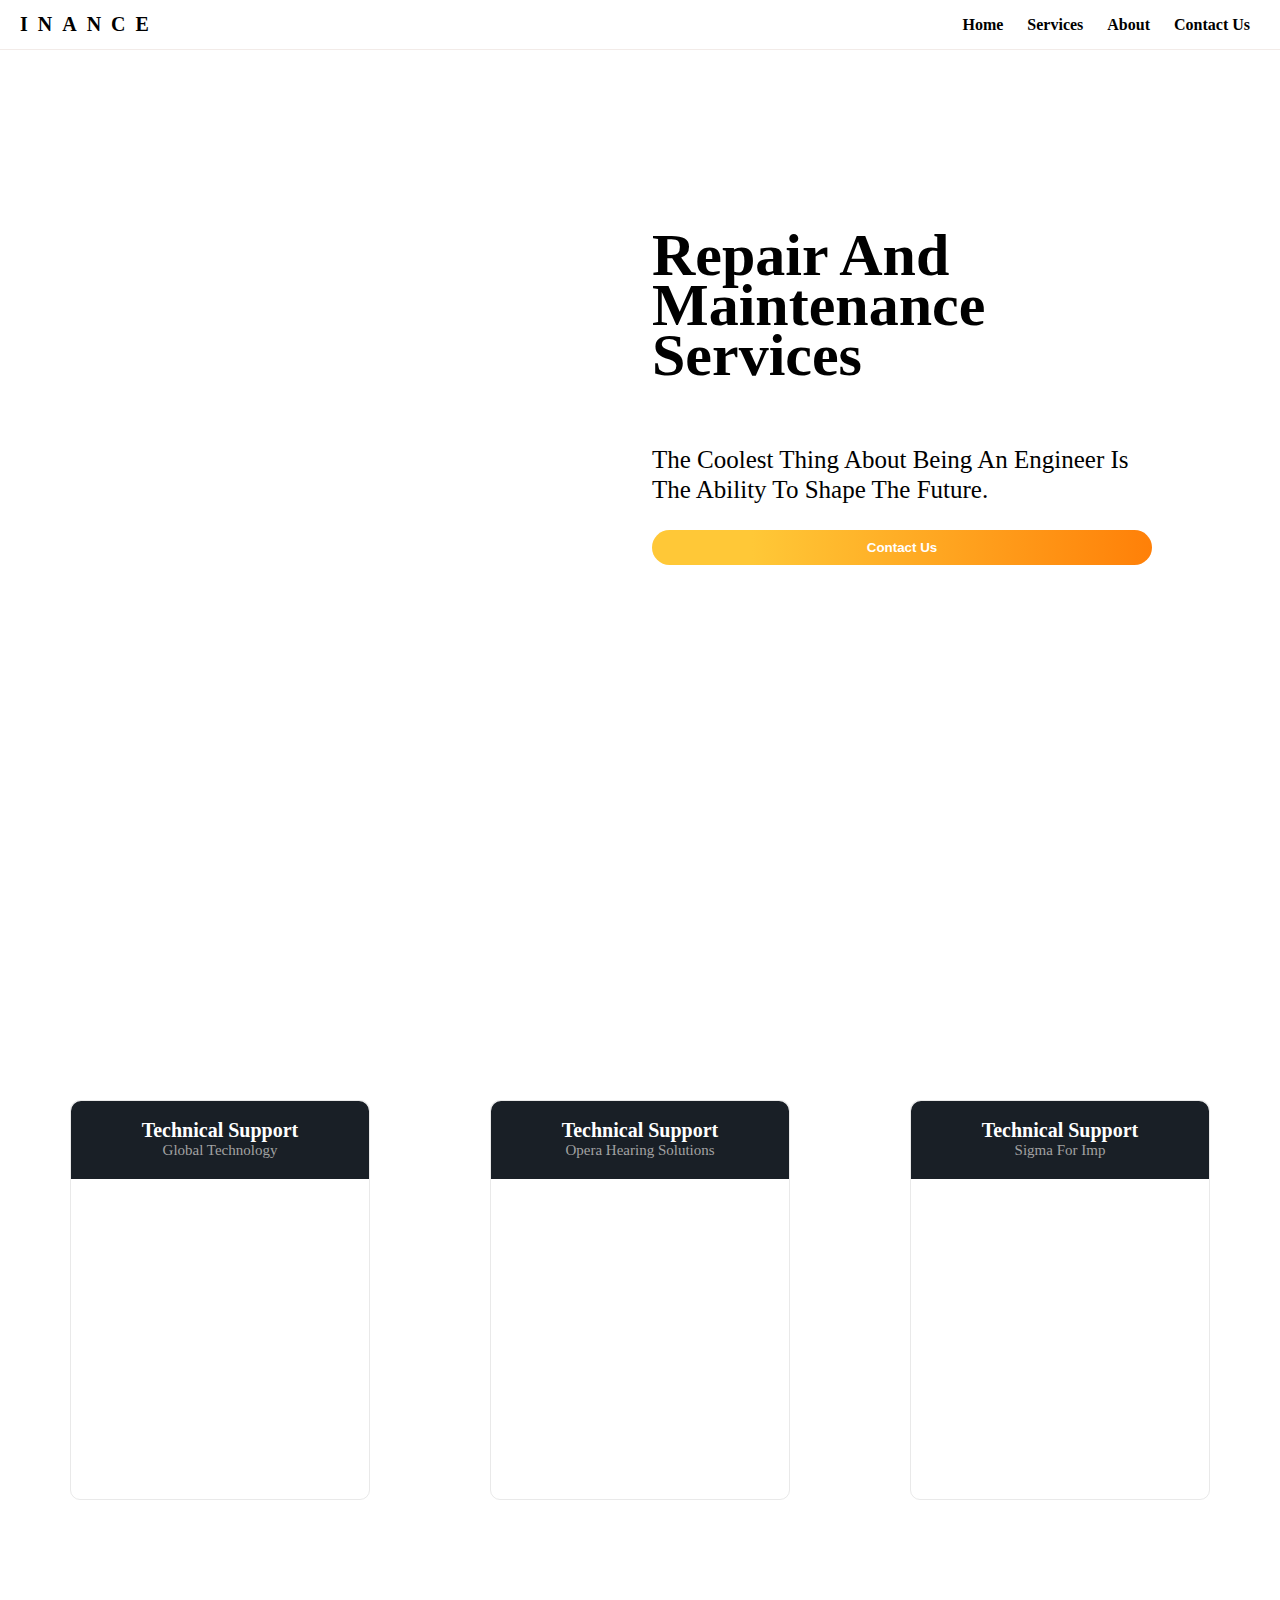
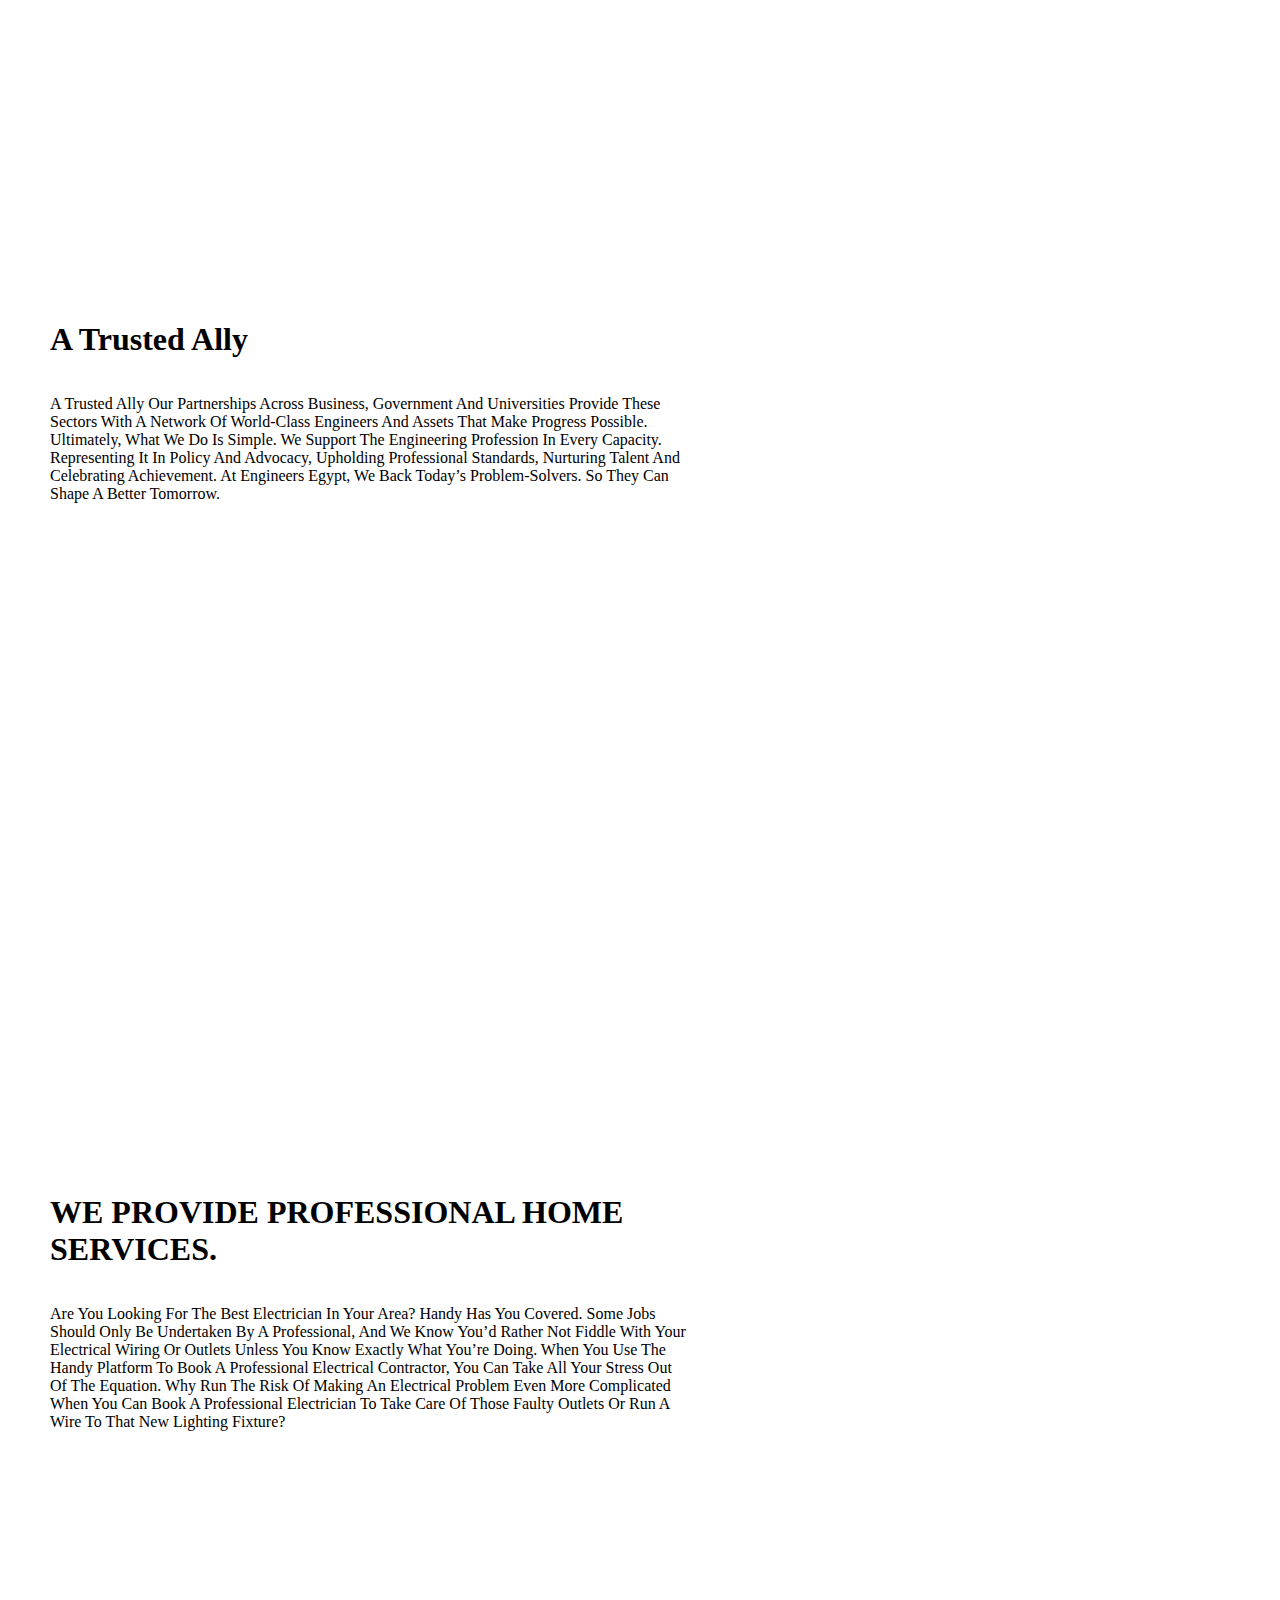
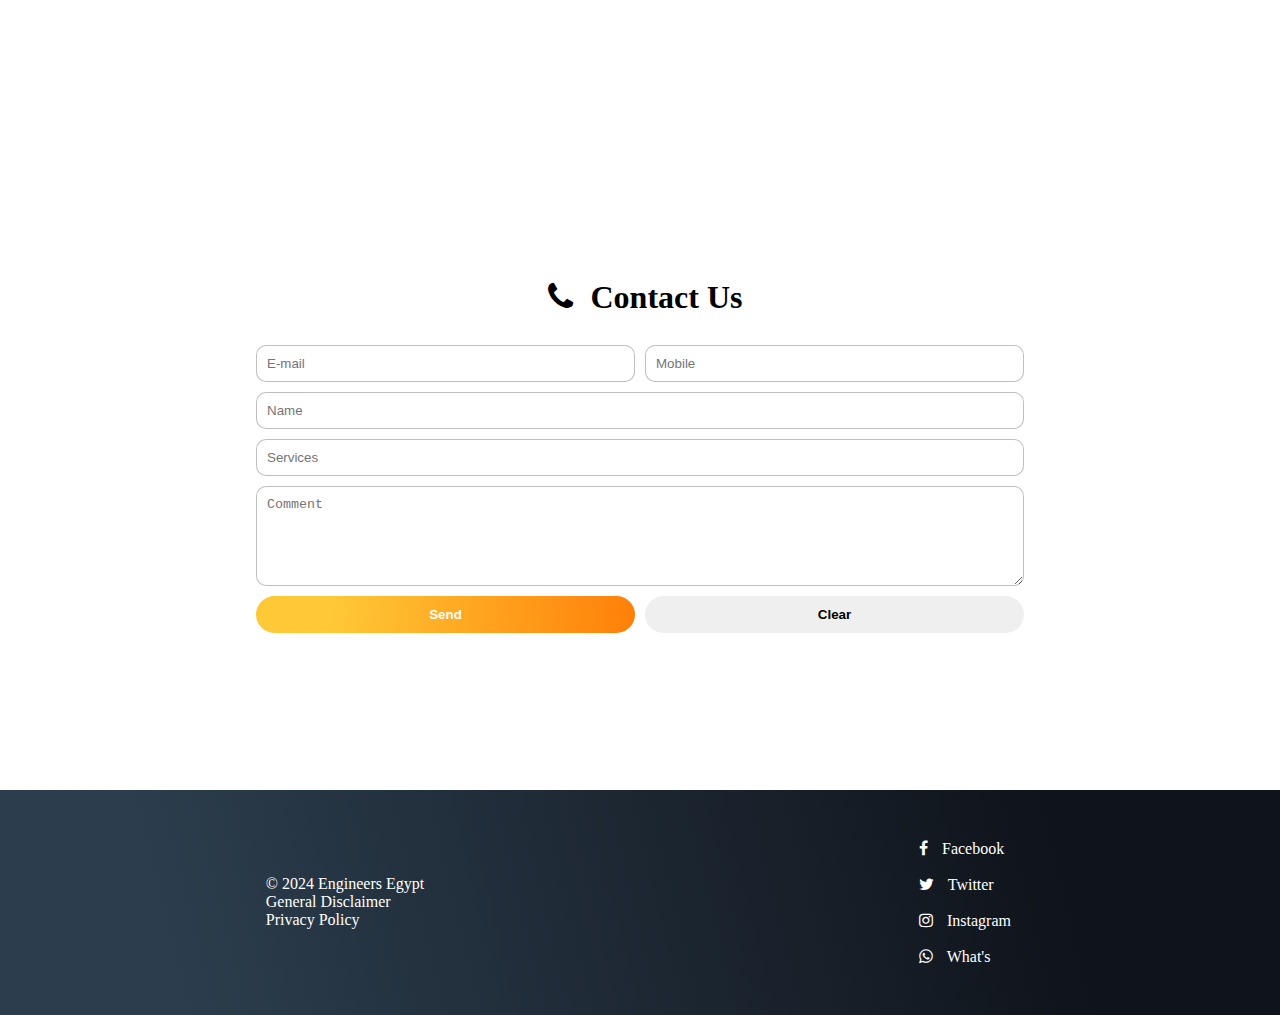
<file: index.html>
<!DOCTYPE html>
<html lang="en">
<head>
    <meta charset="UTF-8">
    <meta name="viewport" content="width=device-width, initial-scale=1.0">
    <title>INANCE</title>
    <link rel="stylesheet" href="style/style.css">
    <link rel="stylesheet" href="https://cdnjs.cloudflare.com/ajax/libs/font-awesome/4.7.0/css/font-awesome.css" integrity="sha512-5A8nwdMOWrSz20fDsjczgUidUBR8liPYU+WymTZP1lmY9G6Oc7HlZv156XqnsgNUzTyMefFTcsFH/tnJE/+xBg==" crossorigin="anonymous" referrerpolicy="no-referrer" />
    <link rel="stylesheet" href="about.html">
    <link rel="stylesheet" href="Privacy.html">
</head>
<body>
        
    <div class="container">

         <div class="header">

            <div class="brand">
                <a href="">INANCE
                </a>
            </div>

            <div class="list">
                <a href="">Home</a>
                <a href="">Services</a>
                <a href="about.html" href="">About</a>
                <a href="#Us">Contact Us</a>
                
            </div>
         </div>

         <div class="cover">

            <div
            style="background-image: url(https://www.dropbox.com/scl/fi/hin3r16m24zw29fjforx8/C.png?rlkey=bv4bnoh1liy6pxdz6vq3gzgvv&st=a0lu9nfl&dl=1);"
            class="bg-img"></div>

            <div class="title">
                <h1>
                    Repair and <br>
                    Maintenance <br>
                    Services
                    
                </h1>
                     
                <p>
                    The coolest thing about being an engineer is the ability to shape the future.
                </p>

                <button class="btn">
                    Contact Us
                </button>
                
            </div>
         </div>

         <div class="content">

              <div class="card">
                   
                <div class="head">
                    <h1>Technical Support</h1>
                    <p>Global Technology</p>
                </div>

                  <div style="background-image: url(https://www.dropbox.com/scl/fi/iu8hpte5km87kcttodd8x/F.png?rlkey=2ewjnf9p0ziko4edjd882kh6j&st=0a5cr72w&dl=1);" class="img"></div>
              </div>

              <div class="card">
                   
                <div class="head">
                    <h1>Technical Support</h1>
                    <p>Opera hearing Solutions</p>
                </div>

                  <div style="background-image: url(https://www.dropbox.com/scl/fi/tbu3v4jb64e01a92izxgy/G.png?rlkey=gufgosfmf27lxrldf3diyqdyq&st=2gwlltmr&dl=1);" class="img"></div>
              </div>


              <div class="card">
                   
                <div class="head">
                    <h1>Technical Support</h1>
                    <p>Sigma for Imp</p>
                </div>

                  <div style="background-image: url(https://www.dropbox.com/scl/fi/ry03d7wz3smys643t1ygj/H.png?rlkey=6o7hq0khgt3jcy66c5wm5lhz3&st=hg1mtr4a&dl=1);" class="img"></div>
              </div>

           


         </div>

         <div class="about">

            <div class="us">
                <h1>A trusted ally</h1>
                <p>
                    A trusted ally
                    Our partnerships across business, government and universities provide these sectors with a network of world-class engineers and assets that make progress possible.
                    
                    Ultimately, what we do is simple. We support the engineering profession in every capacity. Representing it in policy and advocacy, upholding professional standards, nurturing talent and celebrating achievement.
                    
                    At Engineers Egypt, we back today’s problem-solvers.
                    
                    So they can shape a better tomorrow.
                </p>
            </div>

            <div
            style="background-image: url(https://www.dropbox.com/scl/fi/i8hxc62reau1dsz5x82q7/B.png?rlkey=t355le2zr20lzhg92eakdg9cf&st=xhksh4ky&dl=1);"
            class="us-img">

            </div>

         </div>


         <div class="home">

            <div class="home-ser">
                <h1>WE PROVIDE PROFESSIONAL
                    HOME SERVICES.</h1>
                <p>
                    Are you looking for the best electrician in your area? Handy has you covered. Some jobs should only be undertaken by a professional, and we know you’d rather not fiddle with your electrical wiring or outlets unless you know exactly what you’re doing. When you use the Handy platform to book a professional electrical contractor, you can take all your stress out of the equation. Why run the risk of making an electrical problem even more complicated when you can book a professional electrician to take care of those faulty outlets or run a wire to that new lighting fixture?
                </p>
            </div>

            <div
            style="background-image: url(https://www.dropbox.com/scl/fi/d8dgx8pxwhkbshlzlp70e/A.png?rlkey=9c08pub8ws2bq3cs4eqfzhfk0&st=vt6xctcu&dl=1);"
            class="us-img">

            </div>

         </div>


         <div id="Us" class="Contact-Us">
            <div class="Hi" style="text-align: center;">
                <h1>
                    <i class="fa fa-phone" style="color: black;"></i>
                    Contact Us
                </h1>

                <section>
                    <form class="call" action="">
                        <input type="email" placeholder="E-mail">
                        <input type="tel" placeholder="Mobile">
                        <input class="ex-grid" type="text" placeholder="Name">
                        <input class="ex-grid" type="text" placeholder="Services">
                        <textarea class="ex-grid" name="Comment" id="Comment" placeholder="Comment"></textarea>
                        <button class="btn">
                            Send
                        </button>
                        <button type="reset" class="btn1" >
                            Clear
                        </button>
                    </form>
                </section>
            </div>
         </div>
          
         <div class="footer">
             <div class="tale">
                <div class="cp">
                    <a href="">© 2024 Engineers Egypt</a>
                    <a href="Disclaimers.html">General disclaimer</a>
                    <a href="Privacy.html">Privacy policy</a>
                </div>
             </div>

             <div class="so">
                <div class="links">
                    <div>
                        <i class="fa fa-facebook" style="color: #ffffff;"></i>
                        <a target="_blank" href="https://web.facebook.com/mustafa1ezzat">
                            Facebook</a>
                      </div>

                      <div class="pay">
                        <i class="fa fa-twitter" style="color: #ffffff;"></i>
                        <a target="_blank" href="https://x.com/Mustafa1Ezzat">
                            Twitter</a>
                      </div>

                      <div >
                        <i class="fa fa-instagram" style="color: #ffffff;"></i>
                        <a target="_blank" href="https://www.instagram.com/mustafa1ezzat/">
                            Instagram</a>
                      </div>

                      <div class="whats" >
                        
                        <i class="fa fa-whatsapp" style="color: #ffffff;"></i>
                        <a target="_blank" href="https://wa.me/+201113027315">
                            What's</a>
                      </div>
                </div>
             </div>

               
         </div>
        
    </div>
    
</body>
</html>
</file>
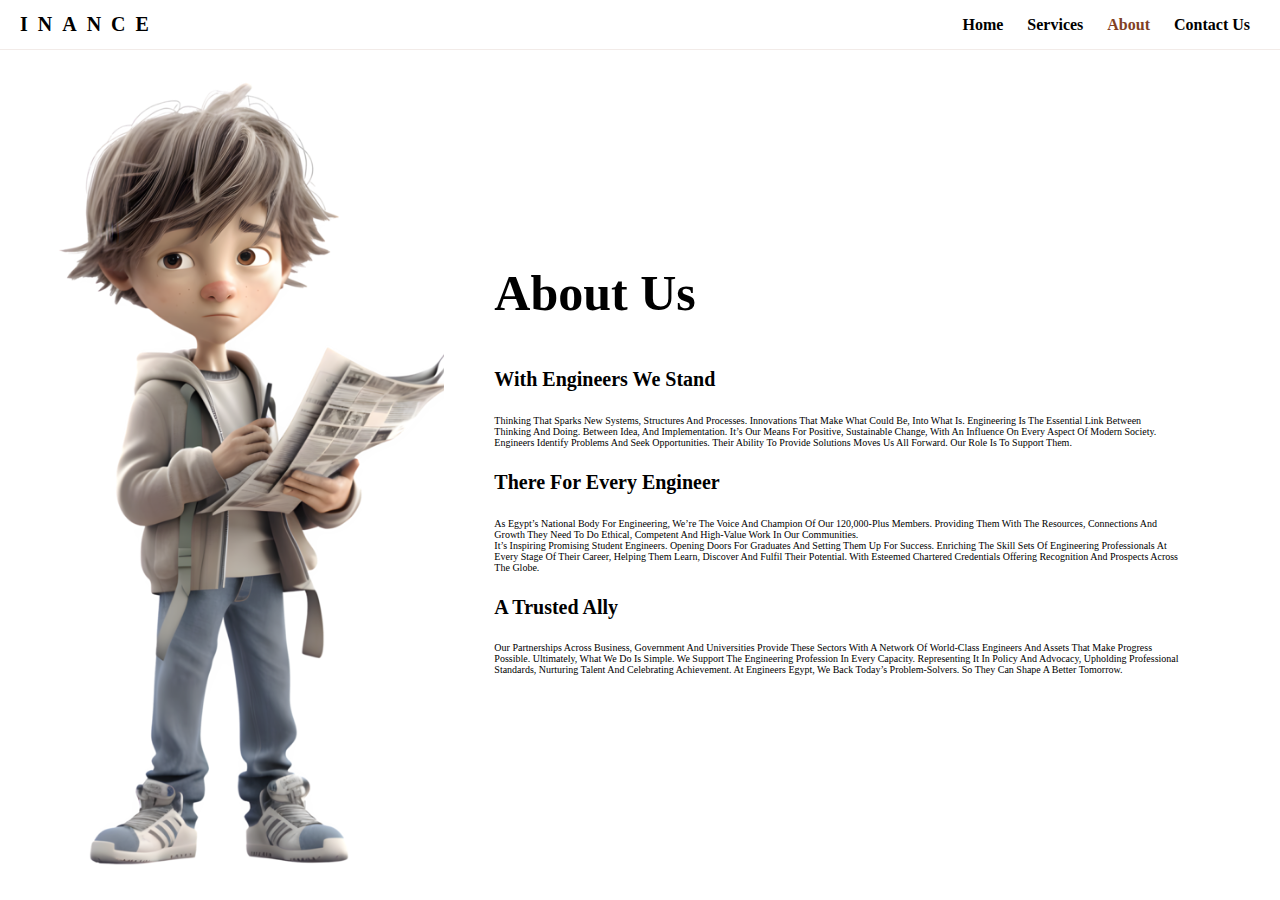
<file: about.html>
<!DOCTYPE html>
<html lang="en">
<head>
    <meta charset="UTF-8">
    <meta name="viewport" content="width=device-width, initial-scale=1.0">
    <title>About Us</title>

    <style>

        body{
    margin: 0;
    font-family: 'cairo';
    text-transform: capitalize;
}

.container{
    width: 100%;
    height: 100vh;

      display: grid;
      grid-template-columns: 1fr;
      grid-template-rows: 50px 1fr;

      box-sizing: border-box;
}

.header{
    background-color: cadetblue;
    grid-column-start: 1;
    grid-column-end: 4;
}


.footer{
    background-color: chocolate;
    grid-column-start: 1;
    grid-column-end: 4;
}




.header{
    background-color: #ffffff;
    display: flex;
    align-items: center;

    margin: 0;
    padding: 0 20px;
    border-bottom: 1px solid #8240241b;
}

.header a{
    text-decoration: none;
    color: black;
}



.brand{
    flex-grow: 1;
    font-weight: bolder;
    font-size: 20px;
    letter-spacing: 10px;
}

.brand a:hover{
     filter: brightness(120%);
     color: #824024;
     transform: scale(1.5);
     transition: 0.3s ease;
}

.list a{
    padding: 0 10px;
    font-weight: 600;
}

.list a:hover{
    transition: 0.3s ease;
    filter: brightness(120%);
     color: #824024;
     
}

.about{
    color: #824024;
}


.center{
    position: relative;
    display: flex;
    /* flex-direction: column; */
    border-bottom:1px solid hsla(0, 0%, 42%, 0);
}



.img{
    width: 100%;
    height: 100%;
    background-position: center;
    background-size: cover;
    background-repeat: no-repeat;
}

.img:hover{
     transform: scale(0.99);
     transition: 0.5s ease;
}

.dt{
    display: flex;
    flex-direction: column;
    justify-content: center;

    padding: 0 100px 0 50px;
    font-size: 10px;
    max-width: 70%;
    position: relative;
}

.dt h1:hover{
    transition: 0.5s ease;
    color: #824024;
}

.ti{
    font-size: 50px;
    margin-top: 0;
}
.ti:hover{
    transform: scale(1.00);
    transition: 0.5s ease;
    /* color: #824024; */
}




    </style>
</head>
<body>
        
        
    <div class="container">

        <div class="header">

           <div class="brand">
               <a href="main.html">INANCE
               </a>
           </div>

           <div class="list">
               <a href="main.html">Home</a>
               <a href="">Services</a>
               <a class="about" style="color: #824024; font-weight: bolder;" href="">About</a>
               <a href="">Contact Us</a>
           </div>
        </div>

        <div class="center">

            <div class="img" style="background-image: url(../img/I.png);"></div>
            <div class="dt">
                <div><h1 class="ti">About Us</h1></div>
                <h1>
                    With engineers we stand
                </h1>
                <p>
                    Thinking that sparks new systems, structures and processes.
                    Innovations that make what could be, into what is.
                    Engineering is the essential link between thinking and doing. Between idea, and implementation. It’s our means for positive, sustainable change, with an influence on every aspect of modern society.
                    Engineers identify problems and seek opportunities. Their ability to provide solutions moves us all forward. Our role is to support them.
                </p>

                <h1>
                    There for every engineer
                </h1>
                <p>
                    As Egypt’s national body for engineering, we’re the voice and champion of our 120,000-plus members. Providing them with the resources, connections and growth they need to do ethical, competent and high-value work in our communities.
                   <br>
                   It’s inspiring promising student engineers. Opening doors for graduates and setting them up for success. Enriching the skill sets of engineering professionals at every stage of their career, helping them learn, discover and fulfil their potential. With esteemed Chartered credentials offering recognition and prospects across the globe.
                </p>
                <h1>A trusted ally
                </h1>
                <p>Our partnerships across business, government and universities provide these sectors with a network of world-class engineers and assets that make progress possible.

                    Ultimately, what we do is simple. We support the engineering profession in every capacity. Representing it in policy and advocacy, upholding professional standards, nurturing talent and celebrating achievement.
                    
                    At Engineers Egypt, we back today’s problem-solvers.
                    
                    So they can shape a better tomorrow.</p>
            </div>
        </div>

         
   
       
   </div>
   

</body>
</html>
</file>
<file: style/style.css>
body{
    margin: 0;
    font-family: 'cairo';
    text-transform: capitalize;
}

.container{
    width: 100%;
    height: 100vh;

      display: grid;
      grid-template-columns: 1fr;
      grid-template-rows: 50px 700px 100vh 80vh 120vh 60vh 30px;

      box-sizing: border-box;
}

.header{
    grid-column-start: 1;
    grid-column-end: 4;
}

.cover{
    
    position: relative;
    /* background-color: burlywood; */
    grid-column-start: 1;
    grid-column-end: 4;
    box-sizing: border-box;
}

.bg-img{
    
    width: 53%;
    height: 100%;

    background-image: url(../img/C.png);
    background-position-y: bottom;

    background-size: 700px;
    background-repeat: no-repeat;

    /* animation-name: i;
    animation-duration: 20S;
    animation-direction: alternate;
    animation-iteration-count: infinite;
    animation-delay: 5s; */
}

/* @keyframes i {
    0%{background-image: url(../img/C.png);}
    25%{background-image: url(../img/B.png);}
    75%{background-image: url(../img/A.png);}
    100%{background-image: url(../img/C.png);}
} */

.bg-img:hover{
    transform: scale(0.99);
    transition: 1.0s ease-in-out;
}

.content{
    grid-column-start: 1;
    grid-column-end: 4;
}

.home{
    /* background-color: blueviolet; */
    grid-column-start: 1;
    grid-column-end: 4;
}

.footer{
    grid-column-start: 1;
    grid-column-end: 4;
}












.header{
    /* background-color: #ffffff; */
    display: flex;
    align-items: center;

    margin: 0;
    padding: 0 20px;
    border-bottom: 1px solid #8240241b;
}

.header a{
    text-decoration: none;
    color: black;
}



.brand{
    flex-grow: 1;
    font-weight: bolder;
    font-size: 20px;
    letter-spacing: 10px;
}

.brand a:hover{
     filter: brightness(120%);
     color: #824024;
     transform: scale(1.5);
     transition: 0.3s ease;
}

.list a{
    padding: 0 10px;
    font-weight: 600;
}

.list a:hover{
    transition: 0.3s ease;
    filter: brightness(120%);
     color: #824024;
     
}






















.title{
    display: flex;
    flex-direction: column;
    align-content: center;

    position: absolute;
    right: 10%;
    top: 20%;
    font-size: 30px;
    line-height: 50px;
}

.title h1:hover{
    color: #d39155;
    transform: scale(1.01);
    transition: 0.3s ease;
}

.title p{
    width: 500px;
    font-size: 25px;
    line-height: 30px;
}

.title p:hover{
    color: #6c6c6c;
    transform: scale(1.01);
    transition: 0.3s ease;
}


.btn{
    border: none;
    padding: 10px 30px;
    border-radius: 50px;
    font-weight: bolder;
    background-image: linear-gradient(to right,  #FFC837 20%, #FF8008 100%);    color: white;
}

.btn:hover{
    
    background-image: linear-gradient(to right, #FF8008 0%, #FFC837 51%, #FF8008 100%);
    background-color: #efa764;
    box-shadow: 0 0 5px 1px hsla(0, 0%, 42%, 0.25);

    transition: .5s;
    background-size: 200% auto;
    color: #fff;
    box-shadow: 0 0 20px #eee;
    /* border-radius: 10px; */
    display: block;
}



.btn1{
    border: none;
    padding: 10px 30px;
    border-radius: 50px;
    font-weight: bolder;


.btn{
    border: none;
    padding: 10px 30px;
    border-radius: 50px;
    font-weight: bolder;
    background-image: linear-gradient(to right,  #FFC837 20%, #FF8008 100%);    color: white;
}

.btn:hover{
    
    background-image: linear-gradient(to right, #FF8008 0%, #FFC837 51%, #FF8008 100%);
    background-color: #efa764;
    box-shadow: 0 0 5px 1px hsla(0, 0%, 42%, 0.25);

    transition: .5s;
    background-size: 200% auto;
    color: #fff;
    box-shadow: 0 0 20px #eee;
    /* border-radius: 10px; */
    display: block;
}
}

.btn1:hover{
    
    background-color: rgb(32, 32, 32);
    box-shadow: 0 0 5px 1px hsla(0, 0%, 42%, 0.25);

    transition: .5s;
    background-size: 200% auto;
    color: #fff;
    box-shadow: 0 0 20px #eee;
    /* border-radius: 10px; */
    display: block;
}







.content{
    box-sizing: border-box;
    display: flex;
    align-items: center;
    flex-wrap: wrap;
    justify-content: space-evenly;
    width: 100%;

    margin-top: 200px;
    margin-bottom: 200px;
}

.card{
    position: relative;
    top: 100px;

    box-sizing: border-box;
    display: flex;
    flex-direction: column;

    margin: 0 50px;
    width: 300px;
    height: 400px;
    border-radius: 10px;
    border: 1px solid  hsla(0, 0%, 42%, 0.15);
}

.card:hover{
    box-shadow: 0 0 5px 1px hsla(0, 0%, 42%, 0.10);
    transform: scale(1.03);
    transition: 0.3s ease-in;
}

.img{
    width: 100%;
    height: 100%;

    background-repeat: no-repeat;
    background-size: 300px;
    background-position: bottom; 
} 

.img:hover{
    transform: scale(1.03);
    transition: 0.5s ease-in;
}

.card h1{
    display: flex;
    justify-content: center;
    font-size: 20px;
    color: white;
    margin-bottom: 0;
}

.card h1:hover{
    color: rgba(255, 255, 255, 0.75);
    transform: scale(1.3);
    transition: 0.3s ease-in;
}

.card p{
    display: flex;
    justify-content: center;
    font-size: 15px;
    text-align: center;
    margin-top: 0;
    color: #a2a2a2;
}

.card p:hover{
    transform: scale(1.05);
    transition: 0.3s ease-in;
    color: rgb(255, 255, 255);
}

.head{
    display: flex;
    flex-direction: column;

    border-top-right-radius: 10px;
    border-top-left-radius: 10px;
    background-color: #191f26;

    margin: 0;
    padding: 5px;
}




.about{
    position: relative;
    display: flex;
    /* border: 1px solid #343434; */
    border-bottom:1px solid hsla(0, 0%, 42%, 0);

}

.about:hover{
    border-bottom:1px solid hsla(0, 0%, 42%, 0.15);

    border-radius: 50px;
}

.us{
    display: flex;
    flex-direction: column;
    justify-content: center;
    position: relative;
    left: 50px;
    width: 100%;
    height:100%;
}

.us-img{
    width: 100%;
    height: 100%;
    background-position: center;
    background-size: 70%;
    background-repeat: no-repeat;
}

.us-img:hover{
     transform: scale(0.99);
     transition: 0.5s ease;
}








.home{
    position: relative;
    display: flex;
    margin: 200px 0;
    border-bottom:1px solid hsla(0, 0%, 42%, 0);

    /* border: 1px solid #343434; */
}

.home:hover{
    border-bottom:1px solid hsla(0, 0%, 42%, 0.15);
    border-radius: 50px;
}

.home-ser{
    display: flex;
    flex-direction: column;
    justify-content: center;
    position: relative;
    left: 50px;
    width: 100%;
    height:100%;
}

.us-img{
    width: 100%;
    height: 100%;
    background-position: center;
    background-size: 100%;
    background-repeat: no-repeat;
}

.us-img:hover{
     transform: scale(0.99);
     transition: 0.5s ease;
}


.footer{
    width: 100%;
    height: 25vh;
    display: grid;
   grid-template-columns: 1fr 1fr;
   grid-template-rows: 1fr 1fr;

   background-image: linear-gradient(76.3deg, rgba(44, 62, 78, 1) 12.6%, rgb(15 19 26) 82.8%);   /* background-color: #191f26; */
}

.cp{
    display: flex;
    flex-direction: column;
    justify-content: center;

    padding: 0 0 0 50px;
    grid-row-start: 1;
    grid-row-end: 3;
}

.cp a{
    width: 100%;
    display: flex;
    text-decoration: none;
    color: white;
    
}

.links{
    display: flex;
    flex-direction: column;

    grid-row-start: 1;
    grid-row-end: 3;
}

.links a{
    text-decoration: none;
    color: white;
}



.fa{
    padding: 10px;
}


.so{
    display: flex;
    justify-content: center;
    margin-top: 40px;
}

.tale{
    display: flex;
    justify-content: center;
    margin-top: 40px;
}



.call{
    display: grid;

    grid-template-columns: 1fr 1fr;
    grid-template-rows: 1fr 1fr 1fr 100px 1fr;

    gap: 10px;
}

.call input{
    border-radius: 10px;
    border: 1px solid rgba(0, 0, 0, 0.25);
    padding: 10px;
}

textarea{
    padding: 10px;
    border-radius: 10px;
    border: 1px solid rgba(0, 0, 0, 0.25);
}

.ex-grid{
    grid-column-start: 1;
    grid-column-end: 3;
}


.Hi{
    max-width: 60%;
    margin: auto;
    margin-bottom: 50px;
}
</file>
